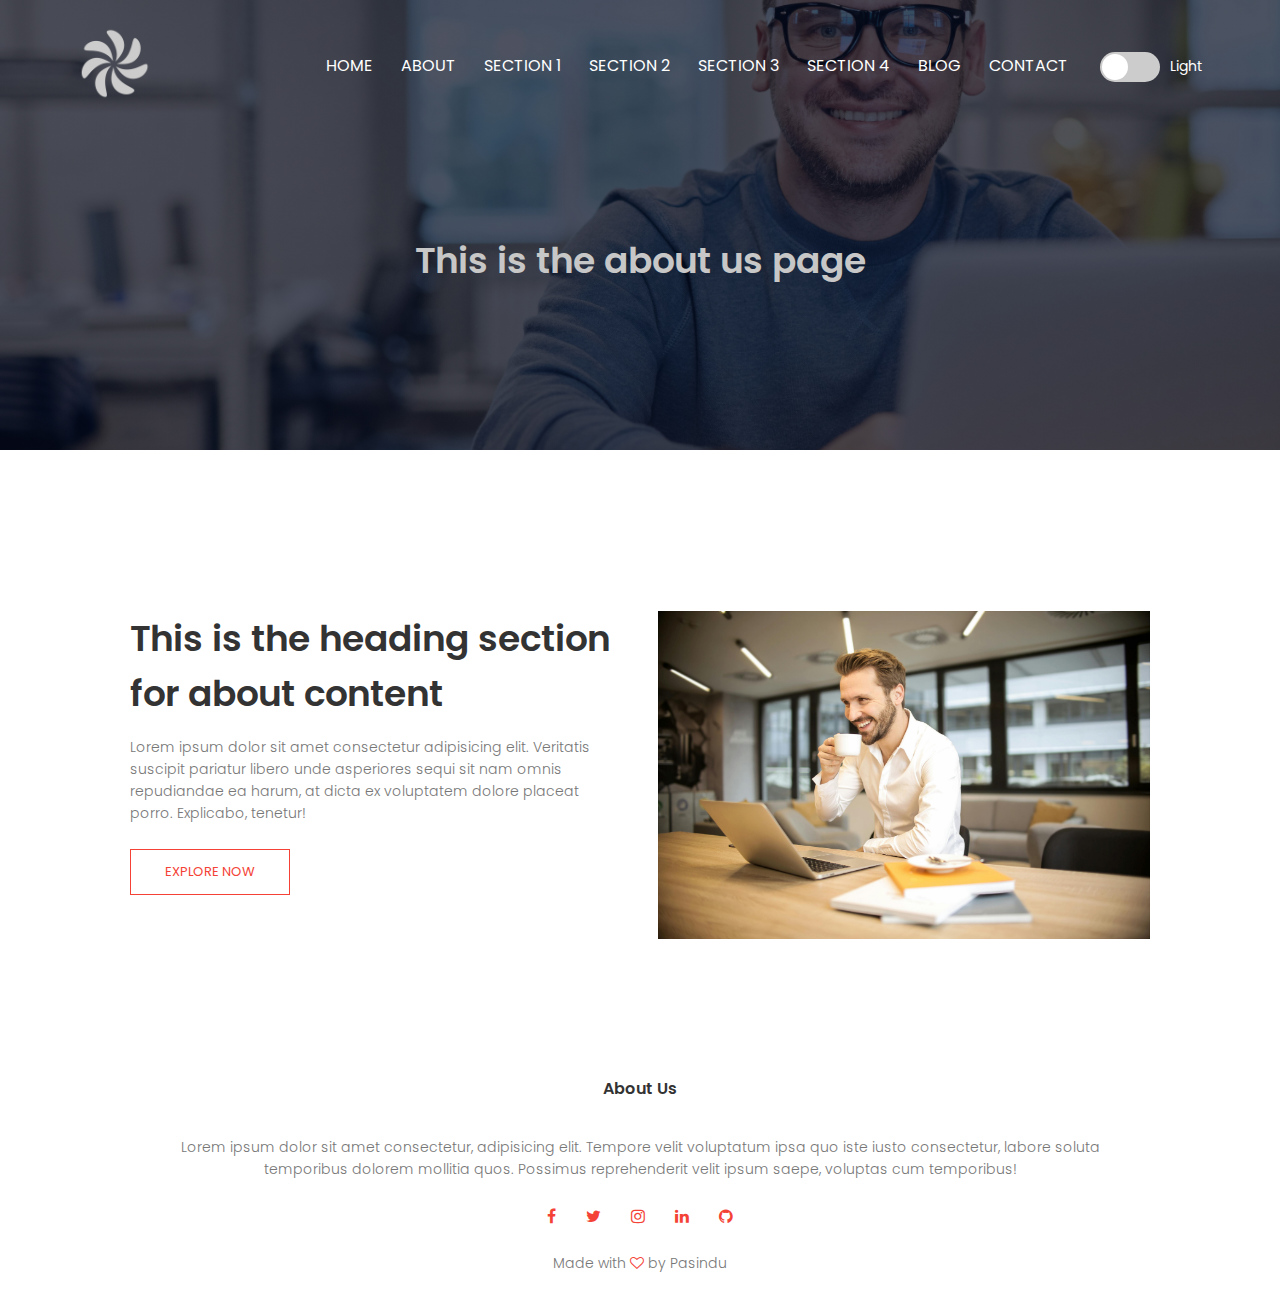
<file: about.html>
<!DOCTYPE html>
<html lang="en">
  <head>
    <meta charset="UTF-8" />
    <meta name="viewport" content="width=device-width, initial-scale=1.0" />
    <title>Sample Website | Draft View</title>
    <link rel="stylesheet" href="style.css" />
    <link rel="preconnect" href="https://fonts.googleapis.com" />
    <link rel="preconnect" href="https://fonts.gstatic.com" crossorigin />
    <link
      rel="stylesheet"
      href="https://fonts.googleapis.com/css2?family=Poppins:ital,wght@0,100;0,200;0,300;0,400;0,500;0,600;0,700;0,800;0,900;1,100;1,200;1,300;1,400;1,500;1,600;1,700;1,800;1,900&display=swap"
    />
    <link
      rel="stylesheet"
      href="./assets/font-awesome-4.7.0/css/font-awesome.min.css"
    />
  </head>
  <body>
    <div id="splash-screen">
      <img src="/images/logo.png" class="splash-logo" alt="Logo" />
      <div class="splash-loader">
        <div class="splash-loader-bar"></div>
      </div>
    </div>

    <div class="main-content">
      <section class="sub-header">
        <nav id="desktop-nav">
          <a href="index.html">
            <img src="/images/logo.png" alt="Sample Logo" id="logo" />
          </a>
          <div class="nav-links" id="navLinks">
            <ul>
              <li><a href="./index.html">HOME</a></li>
              <li><a href="./about.html">ABOUT</a></li>
              <li><a href="./index.html#section-1">SECTION 1</a></li>
              <li><a href="./index.html#section-2">SECTION 2</a></li>
              <li><a href="./index.html#section-3">SECTION 3</a></li>
              <li><a href="./index.html#section-4">SECTION 4</a></li>
              <li><a href="">BLOG</a></li>
              <li><a href="">CONTACT</a></li>
            </ul>
          </div>
          <div class="theme-toggle-container">
            <button id="theme-toggle" aria-label="Toggle dark mode"></button>
            <span class="theme-toggle-label" id="theme-label">Dark</span>
          </div>
        </nav>
        <nav id="hamburger-nav">
          <a href="index.html"
            ><img src="/images/logo.png" alt="Sample Logo" id="logo"
          /></a>
          <div class="theme-toggle-container">
            <button id="theme-toggle" aria-label="Toggle dark mode"></button>
            <span class="theme-toggle-label" id="theme-label">Dark</span>
          </div>
          <div class="hamburger-icon" onclick="toggleMenu()">
            <span></span>
            <span></span>
            <span></span>
          </div>
          <div class="menu-overlay" onclick="toggleMenu()"></div>
          <div class="hamburger-menu" onclick="toggleMenu()">
            <div class="menu-links">
              <li><a href="./index.html">HOME</a></li>
              <li><a href="./about.html">ABOUT</a></li>
              <li><a href="./index.html#section-1">SECTION 1</a></li>
              <li><a href="./index.html#section-2">SECTION 2</a></li>
              <li><a href="./index.html#section-3">SECTION 3</a></li>
              <li><a href="./index.html#section-4">SECTION 4</a></li>
              <li><a href="">BLOG</a></li>
              <li><a href="#contact">CONTACT</a></li>
            </div>
          </div>
        </nav>
        <h1>This is the about us page</h1>
      </section>
      <section class="about-us">
        <div class="row">
          <div class="about-col">
            <h1>This is the heading section for about content</h1>
            <p>
              Lorem ipsum dolor sit amet consectetur adipisicing elit. Veritatis
              suscipit pariatur libero unde asperiores sequi sit nam omnis
              repudiandae ea harum, at dicta ex voluptatem dolore placeat porro.
              Explicabo, tenetur!
            </p>
            <a href="" class="hero-btn">EXPLORE NOW</a>
          </div>
          <div class="about-col">
            <img src="./images/pexels-stockimage-9.jpg" alt="">
          </div>
        </div>
      </section>
      <section class="footer">
        <h4>About Us</h4>
        <p>
          Lorem ipsum dolor sit amet consectetur, adipisicing elit. Tempore velit
          voluptatum ipsa quo iste iusto consectetur, labore soluta
          <br />temporibus dolorem mollitia quos. Possimus reprehenderit velit
          ipsum saepe, voluptas cum temporibus!
        </p>
        <div class="icons">
          <i class="fa fa-facebook" aria-hidden="true"></i>
          <i class="fa fa-twitter" aria-hidden="true"></i>
          <i class="fa fa-instagram" aria-hidden="true"></i>
          <i class="fa fa-linkedin" aria-hidden="true"></i>
          <i class="fa fa-github" aria-hidden="true"></i>
        </div>
        <p>Made with <i class="fa fa-heart-o"></i> by Pasindu</p>
      </section>
    </div>
    <script src="script.js"></script>
  </body>
</html>
</file>
<file: style.css>
/* Theme toggle */
/* Theme variables */
:root {
  --bg-color: #ffffff;
  --text-color: #333333;
  --secondary-bg: #fff3f3;
  --header-bg: linear-gradient(rgba(4, 9, 30, 0.7), rgba(4, 9, 50, 0.7));
  --card-shadow: 0 0 20px 0px rgba(0, 0, 0, 0.2);
  --nav-link-color: white;
  --section-title-color: #333;
  --section-text-color: #777;
}

[data-theme="dark"] {
  --bg-color: #121212;
  --text-color: #f5f5f5;
  --secondary-bg: #1e1e1e;
  --header-bg: linear-gradient(rgba(0, 0, 0, 0.8), rgba(0, 0, 0, 0.8));
  --card-shadow: 0 0 20px 0px rgba(255, 255, 255, 0.1);
  --nav-link-color: #f5f5f5;
  --section-title-color: #f5f5f5;
  --section-text-color: #b0b0b0;
}

/* Specific dark element changes */
[data-theme="light"] .text-box h1 {
  color: #c7c7c7;
}

[data-theme="dark"] .text-box h1 {
  color: #fff;
}

[data-theme="light"] .sub-header h1 {
  color: #c7c7c7;
}

[data-theme="dark"] .sub-header h1 {
  color: #fff;
}

[data-theme="light"] .section-1-col h3 {
  color: #000;
}

[data-theme="dark"] .section-1-col h3 {
  color: #000;
}

[data-theme="light"] .section-1-col:hover {
  box-shadow: 0 0 20px 0px rgba(0, 0, 0, 0.2);
}

[data-theme="dark"] .section-1-col:hover {
  box-shadow: 0 0 20px 0px rgba(255, 255, 255, 0.8);
}

[data-theme="dark"] #section-3-cols-image:hover{
  box-shadow: 0 0 20px 0px rgba(255, 255, 255, 0.5);
}

[data-theme="dark"] .section-4-cols-text h3{
  color: #000;
}


/* Apply theme variables */
body {
  background-color: var(--bg-color);
  color: var(--text-color);
}

.header {
  background-image: var(--header-bg);
}

.nav-links ul li a {
  color: var(--nav-link-color);
}

.section-1-col,
.section-4-cols {
  background: var(--secondary-bg);
}

.section-1-col:hover {
  box-shadow: var(--card-shadow);
}

h1,
h2,
h3,
h4 {
  color: var(--section-title-color);
}

p {
  color: var(--section-text-color);
}

body, .section-1-col, .section-4-cols, h1, h3 {
  transition: background-color 0.3s ease, color 0.3s ease;
}

#logo {
  transition: background-color 0.3s ease, color 0.3s ease;
}

/* Theme toggle button styles */
.theme-toggle-container {
  display: flex;
  align-items: center;
  margin-left: 20px;
}

#theme-toggle {
  position: relative;
  width: 60px;
  height: 30px;
  border-radius: 15px;
  background-color: #ccc;
  border: none;
  cursor: pointer;
  outline: none;
  transition: background-color 0.3s;
}

#theme-toggle::after {
  content: "";
  position: absolute;
  top: 2px;
  left: 2px;
  width: 26px;
  height: 26px;
  border-radius: 50%;
  background-color: white;
  transition: transform 0.3s;
}

[data-theme="dark"] #theme-toggle {
  background-color: #444;
}

[data-theme="dark"] #theme-toggle::after {
  transform: translateX(30px);
}

.theme-toggle-label {
  margin-left: 10px;
  font-size: 14px;
  color: var(--nav-link-color);
}

/* Adjust hamburger menu for dark mode */
[data-theme="dark"] .hamburger-menu {
  background-color: #1e1e1e;
}

[data-theme="dark"] .menu-links a {
  color: #f5f5f5;
}

[data-theme="dark"] .hamburger-icon.open span {
  background-color: #f5f5f5 !important;
}

/* Splash Screen */
#splash-screen {
  position: fixed;
  top: 0;
  left: 0;
  width: 100%;
  height: 100%;
  background: #ffffff;
  display: flex;
  flex-direction: column;
  justify-content: center;
  align-items: center;
  z-index: 9999;
  transition: opacity 0.5s ease-out;
}

#splash-screen.fade-out {
  opacity: 0;
  pointer-events: none;
}

.splash-logo {
  width: 150px;
  height: 150px;
  margin-bottom: 20px;
  animation: pulse 1.5s infinite;
}

.splash-loader {
  width: 80px;
  height: 4px;
  background: #f1f1f1;
  border-radius: 2px;
  overflow: hidden;
}

.splash-loader-bar {
  height: 100%;
  width: 0%;
  background: #3498db;
  animation: loading 2s ease-in-out;
}

@keyframes pulse {
  0% {
    transform: scale(1);
  }
  50% {
    transform: scale(1.05);
  }
  100% {
    transform: scale(1);
  }
}

@keyframes loading {
  0% {
    width: 0%;
  }
  100% {
    width: 100%;
  }
}

/* Common styling */
* {
  margin: 0;
  padding: 0;
  font-family: "Poppins", sans-serif;
}

html {
  scroll-behavior: smooth;
  scroll-padding-top: 70px;
}

section {
  scroll-margin-top: 80px;
}

/* To adjust scrolling speed */
@media (prefers-reduced-motion: no-preference) {
  html {
    scroll-behavior: smooth;
  }
}

/* For header section */
.header {
  min-height: 100vh;
  width: 100%;
  background-image: linear-gradient(rgba(4, 9, 30, 0.7), rgba(4, 9, 50, 0.7)),
    url(./images/banner.jpg);
  background-position: center;
  background-size: cover;
  position: relative;
  overflow-x: hidden;
}

#logo {
  height: 75px;
  width: 75px;
  max-width: 100%;
  filter: brightness(0) invert(1);
}

/* Header navigation bar */
nav {
  display: flex;
  padding: 2% 6%;
  justify-content: space-between;
  align-items: center;
  width: 88%; /* Constrain width */
  margin: 0 auto; /* Center the nav */
  max-width: 1400px; /* Optional: set max width */
}

nav img {
  width: 150px;
}

.nav-links {
  flex: 1;
  text-align: right;
}

.nav-links ul li {
  list-style: none;
  display: inline-block;
  padding: 8px 12px;
  position: relative;
}

.nav-links ul li a {
  color: white;
  text-decoration: none;
  font-size: 1rem;
}

.nav-links ul li::after {
  content: "";
  width: 0%;
  height: 2px;
  background: #f44336;
  display: block;
  margin: auto;
  transition: 0.5s ease-in-out;
}

.nav-links ul li:hover::after {
  content: "";
  position: relative;
  width: 100%;
  display: block;
  margin: auto;
}

/* Main section / hero text  */
.text-box {
  width: 90%;
  color: #fff;
  position: absolute;
  top: 50%;
  left: 50%;
  transform: translate(-50%, -50%);
  text-align: center;
  max-width: 1200px;
}

.text-box h1 {
  font-size: 62px;
}

.text-box p {
  margin: 10px 0 40px;
  font-size: 14px;
}

.hamburger-icon {
  display: flex;
  flex-direction: column;
  justify-content: space-between;
  height: 21px;
  width: 28px;
  cursor: pointer;
  z-index: 1001;
  transition: transform 0.3s ease;
  margin-left: auto;
}

.hamburger-icon span {
  width: 100%;
  height: 3px;
  background-color: white;
  transition: all 0.3s ease-in-out;
  transform-origin: center;
}

.hamburger-icon.open {
  transform: rotate(180deg);
}

.hamburger-icon.open span:first-child {
  transform: rotate(45deg) translate(6px, 6px);
  background-color: #000;
}

.hamburger-icon.open span:nth-child(2) {
  opacity: 0;
}

.hamburger-icon.open span:last-child {
  transform: rotate(-45deg) translate(6px, -6px);
  background-color: #000;
}

.hamburger-icon span:first-child {
  transform: none;
}

.hamburger-icon span:first-child {
  opacity: 1;
}

.hamburger-icon span:first-child {
  transform: none;
}

.hamburger-menu {
  position: fixed; /* Changed from absolute to fixed */
  top: 0;
  right: 0;
  width: 70%; /* Adjust width as needed */
  height: 100vh;
  background-color: white;
  transform: translateX(100%); /* Start off-screen */
  transition: transform 0.4s cubic-bezier(0.23, 1, 0.32, 1);
  z-index: 1000;
  box-shadow: -5px 0 15px rgba(0, 0, 0, 0.1);
  padding-top: 80px;
}

.hamburger-menu.open {
  transform: translateX(0); /* Slide in */
}

.menu-links {
  display: flex;
  flex-direction: column;
  gap: 15px;
  padding: 20px;
}

.menu-links.open {
  max-height: 300px;
}

.menu-links li {
  list-style: none;
}

.menu-links a {
  text-decoration: none;
  color: black;
  font-size: 1.2rem;
  font-weight: 500;
  transition: color 0.3s ease;
}

.menu-links a:hover {
  background-color: #000;
  color: #f44336;
  transform: translateX(5px);
}

.menu-links li {
  list-style: none;
}

.menu-links.open {
  max-height: 300px;
}

#hamburger-nav {
  display: none;
  justify-content: space-between;
  align-items: center;
  width: 88%;
  position: relative; /* Add this to contain the absolute positioned menu */
  padding: 20px 6%;
}

.menu-overlay {
  position: fixed;
  top: 0;
  left: 0;
  width: 100%;
  height: 100%;
  background-color: rgba(0, 0, 0, 0.5);
  z-index: 98;
  opacity: 0;
  visibility: hidden;
  transition: all 0.3s ease;
}

.menu-overlay.open {
  opacity: 1;
  visibility: visible;
}

/* Hero button */

.hero-btn {
  display: inline-block;
  text-decoration: none;
  color: #fff;
  border: 1px solid #fff;
  padding: 12px 34px;
  font-size: 13px;
  background: transparent;
  position: relative;
  cursor: pointer;
}

.hero-btn:hover {
  border: 1px solid #f44336;
  background: #f44336;
  transition: 1s;
}

nav .fa {
  display: none;
}

/* Section 1 */
.section-1 {
  width: 80%;
  margin: auto;
  text-align: center;
  padding-top: 100px;
}

h1 {
  font-size: 36px;
  font-weight: 600;
}

p {
  color: #777;
  font-size: 14px;
  font-weight: 300;
  line-height: 22px;
  padding: 10px;
}

.row {
  margin-top: 5%;
  display: flex;
  justify-content: space-between;
}

.section-1-col {
  flex-basis: 31%;
  background: #fff3f3;
  border-radius: 10px;
  margin-bottom: 5%;
  padding: 20px 12px;
  box-sizing: border-box;
  transition: 0.3s;
}

h3 {
  text-align: center;
  font-weight: 600;
  margin: 10px 0;
}

.section-1-col:hover {
  box-shadow: 0 0 20px 0px rgba(0, 0, 0, 0.2);
}

/* Section 2 */

.section-2 {
  width: 80%;
  margin: auto;
  text-align: center;
  padding-top: 50px;
}

.section-2-image-cols {
  flex-basis: 32%;
  border-radius: 10px;
  margin-bottom: 30px;
  position: relative;
  overflow: hidden;
}

.section-2-image-cols img {
  width: 100%;
  display: block;
}

.layer {
  background: transparent;
  height: 100%;
  width: 100%;
  position: absolute;
  top: 0;
  left: 0;
  transition: 0.5s;
}

.layer:hover {
  background: rgba(226, 0, 0, 0.6);
}

.layer h3 {
  width: 100%;
  font-weight: 500;
  color: #fff;
  font-size: 26px;
  bottom: 0;
  left: 50%;
  transform: translateX(-50%);
  position: absolute;
  opacity: 0;
  transition: 0.5s;
}

.layer:hover h3 {
  bottom: 49%;
  opacity: 1;
}

/* Section 3 */

.section-3 {
  width: 80%;
  margin: auto;
  text-align: center;
  padding-top: 100px;
}

.section-3-cols {
  flex-basis: 31%;
  border-radius: 10px;
  margin-bottom: 5%;
  text-align: left;
}

.section-3-cols img {
  width: 100%;
  border-radius: 10px;
  transition: 0.5s;
}

.section-3-cols p {
  padding: 0;
}

.section-3-cols h3 {
  margin-top: 16px;
  margin-bottom: 15px;
  text-align: left;
}

/* Section 4 */
.section-4 {
  width: 80%;
  max-width: 1200px;
  margin: auto;
  padding-top: 100px;
  text-align: center;
}

.section-4-cols {
  flex: 0 1 calc(50% - 15px);
  flex-basis: 44%;
  border-radius: 10px;
  margin-bottom: 5%;
  text-align: left;
  background: #fff3f3;
  padding: 25px;
  cursor: pointer;
  display: flex;
  box-sizing: border-box;
}

.section-4-cols > div {
  flex: 1;
}

.section-4 .row {
  gap: 30px;
  margin-bottom: 30px;
  flex-wrap: wrap;
  display: flex;
  justify-content: space-evenly;
}

.section-4-cols img {
  height: 60px;
  width: 60px;
  margin-left: 5px;
  margin-right: 30px;
  border-radius: 50%;
  object-fit: cover;
  content: center;
  display: block;
  flex-shrink: 0;
}

.section-4-cols p {
  padding: 0;
  margin: 0 0 10px 0;
}

.section-4-cols h3 {
  margin-top: 15px;
  text-align: left;
}

.section-4-cols .fa {
  color: #f44336;
}

/* Contact Us (contact) */
.contact {
  margin: 100px auto;
  width: 80%;
  background-image: linear-gradient(rgba(0, 0, 0, 0.7), rgba(0, 0, 0, 0.7)),
    url(./images/pexels-contact-us.jpg);
  background-position: center;
  background-size: cover;
  border-radius: 10px;
  text-align: center;
  padding: 100px 0;
}

.contact h1 {
  color: #fff;
  margin-bottom: 40px;
  padding: 0;
}

/* Footer section */
.footer {
  width: 100%;
  text-align: center;
  padding: 30px 0;
}

.footer h4 {
  margin-bottom: 25px;
  margin-top: 20px;
  font-weight: 600;
}

.icons .fa {
  color: #f44336;
  margin: 0 13px;
  cursor: pointer;
  padding: 18px 0;
}

.fa-heart-o {
  color: #f44336;
}

/* About Us Page */
/* Sub-header section */
.sub-header {
  height: 50vh;
  width: 100%;
  background-image: linear-gradient(rgba(4, 9, 30, 0.7), rgba(4, 9, 30, 0.7)),
    url(./images/pexels-stockimage-8.jpg);
  background-size: cover;
  background-position: center;
  text-align: center;
  color: #fff;
}

.sub-header h1 {
  margin-top: 100px;
}

/* About Us Section */
.about-us {
  width: 80%;
  margin: auto;
  padding-top: 80px;
  padding-bottom: 50px;
}

.about-col {
  flex-basis: 48%;
  padding: 30px 2px;
}

.about-col img {
  width: 100%;
}

.about-col h1 {
  padding-top: 0;
}

.about-col p {
  padding: 15px 0 25px;
}

.about-col .hero-btn {
  border: 1px solid #f44336;
  background: transparent;
  color: #f44336;
}

.about-col .hero-btn:hover {
  color: #fff;
  border: 1px solid #f44336;
  background: #f44336;
  transition: 1s;
}

/* CSS adjustments for responsive properties */
/* For nav bar */
@media (max-width: 700px) {
  .text-box h1 {
    font-size: 20px;
  }

  .nav-links ul li {
    display: block;
  }

  nav .fa {
    display: block;
    color: #fff;
    margin: 10px;
    font-size: 22px;
    cursor: pointer;
  }

  .nav-links ul {
    padding: 30px;
  }

  #desktop-nav {
    display: none;
  }

  #hamburger-nav {
    display: flex;
  }

  nav,
  #hamburger-nav {
    width: 90%; /* Slightly more padding on mobile */
    padding: 15px 5%; /* Adjusted padding */
  }

  .hamburger-icon {
    right: 5%; /* Position from right edge */
  }

  .text-box {
    width: 95%; /* More width for text on mobile */
  }
}

/* For section 1 */
@media (max-width: 700px) {
  .row {
    flex-direction: column;
  }
}

/* For section 4 */
@media (max-width: 700px) {
  .section-4-cols {
    flex: 0 1 100%;
  }

  .section-4 {
    width: 90%;
  }

  .section-4-cols img {
    margin-left: 0px;
    margin-right: 15px;
  }
}

/* For contact */
@media (max-width: 700px) {
  .contact h1 {
    font-size: 24px;
  }
}
</file>
